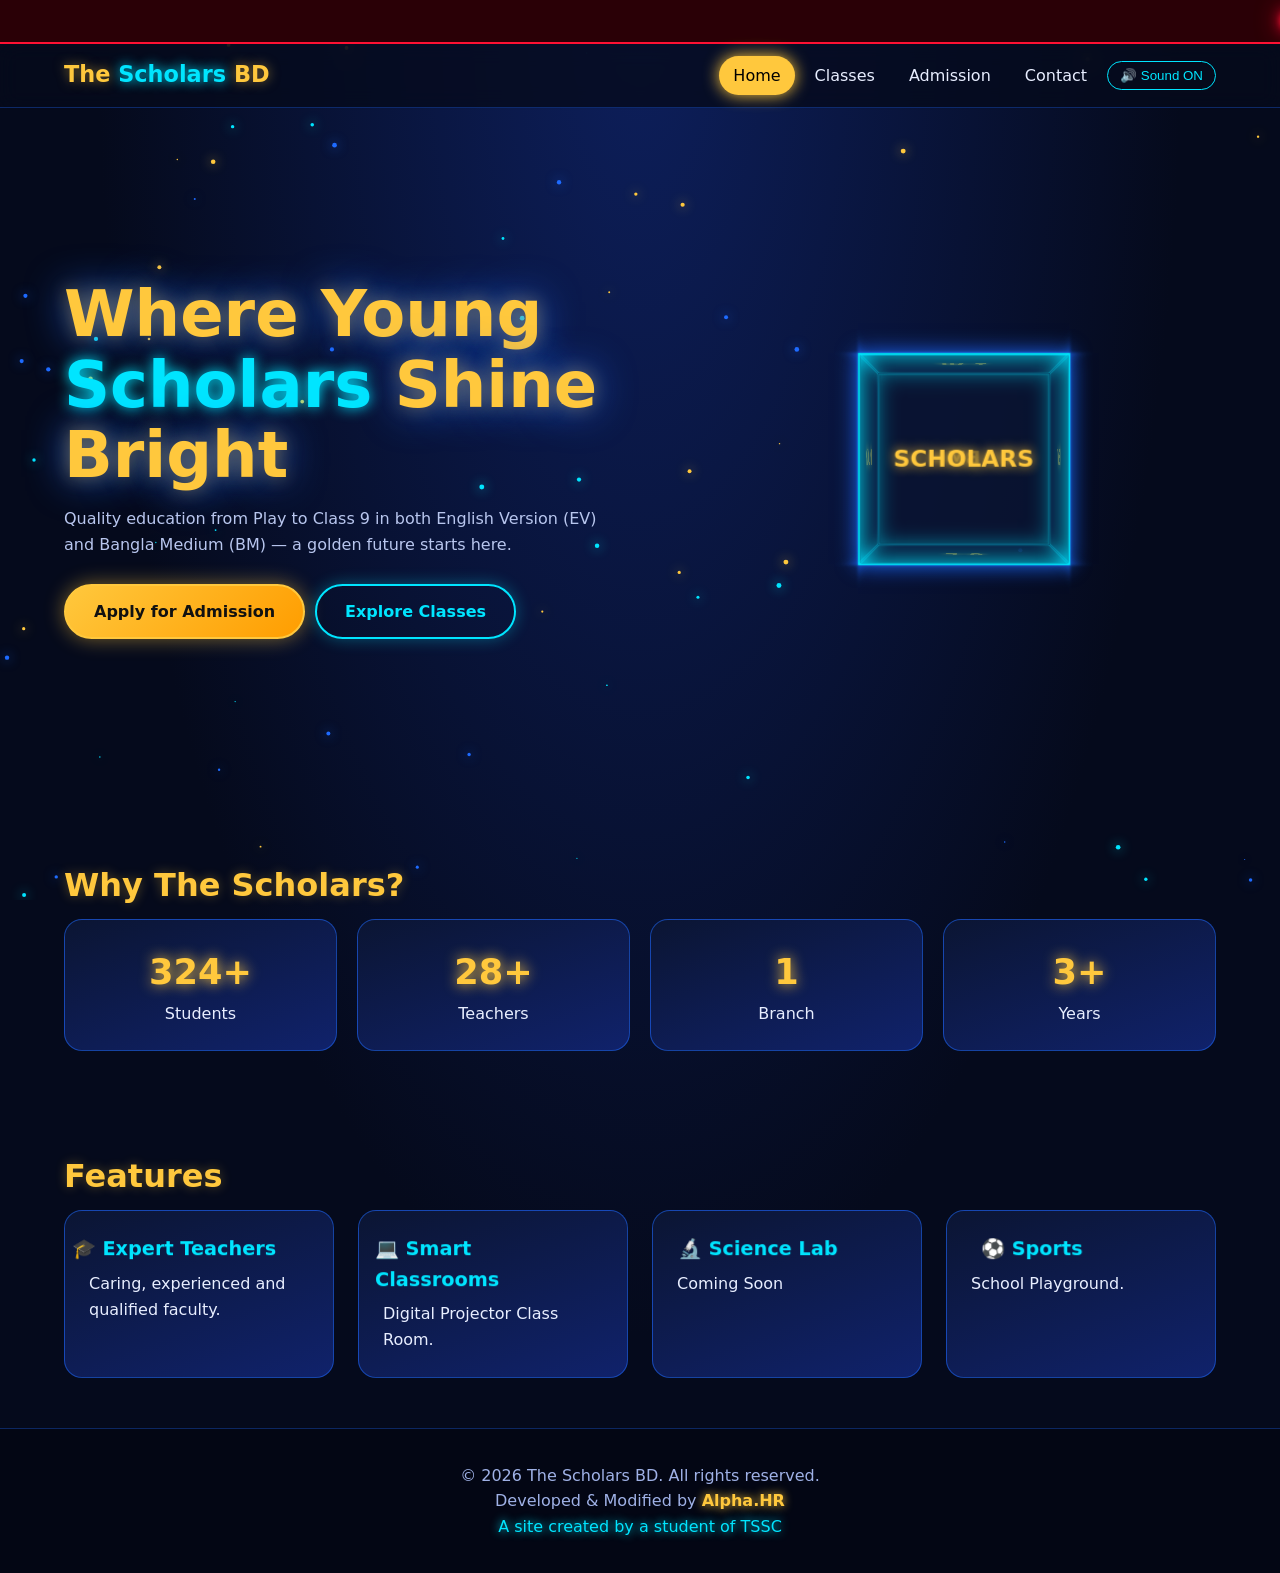
<file: index.html>
<!DOCTYPE html><html lang="en"><head><meta charset="utf-8"><meta name="viewport" content="width=device-width,initial-scale=1"><title>Home | The Scholars BD</title><link rel="stylesheet" href="assets/style.css"></head><body>
<canvas id="fx"></canvas>
<div class="notice"><span>🔴 NOTICE: Admission Open 2027 — Play, Nursery, Junior 1 &amp; Class 2–9 (English Version &amp; Bangla Medium) — Apply Now! 🔴</span></div>
<nav><a class="logo" href="index.html">The <b>Scholars</b> BD</a><div class="links"><a class="l on" href="index.html">Home</a><a class="l" href="classes.html">Classes</a><a class="l" href="admission.html">Admission</a><a class="l" href="contact.html">Contact</a><button id="snd">🔊 Sound ON</button></div></nav>
<main><div class="hero"><div><h1>Where Young <em>Scholars</em> Shine Bright</h1><p class="sub">Quality education from Play to Class 9 in both English Version (EV) and Bangla Medium (BM) — a golden future starts here.</p><a class="btn" href="admission.html">Apply for Admission</a><a class="btn b" href="classes.html">Explore Classes</a></div>
<div class="stage"><div class="cube"><div>SCHOLARS</div><div>EV</div><div>BM</div><div>PLAY</div><div>JR-1</div><div>2–9</div></div></div></div>
<section><h2>Why The Scholars?</h2><div class="stats"><div class="card"><b data-n="356" data-s="+">0</b><p>Students</p></div><div class="card"><b data-n="28" data-s="+">0</b><p>Teachers</p></div><div class="card"><b data-n="1" data-s="">0</b><p>Branch</p></div><div class="card"><b data-n="3" data-s="+">0</b><p>Years</p></div></div></section>
<section><h2>Features</h2><div class="grid"><div class="card"><h3>🎓 Expert Teachers</h3><p>Caring, experienced and qualified faculty.</p></div><div class="card"><h3>💻 Smart Classrooms</h3><p>Digital Projector Class Room.</p></div><div class="card"><h3>🔬 Science Lab</h3><p>Coming Soon</p></div><div class="card"><h3>⚽ Sports </h3><p>School Playground.</p></div></div></section></main>
<footer><p>© 2026 The Scholars BD. All rights reserved.</p><p>Developed &amp; Modified by <b>Alpha.HR</b></p><p class="n">A site created by a student of TSSC</p></footer>
<script src="assets/script.js"></script></body></html>
</file>
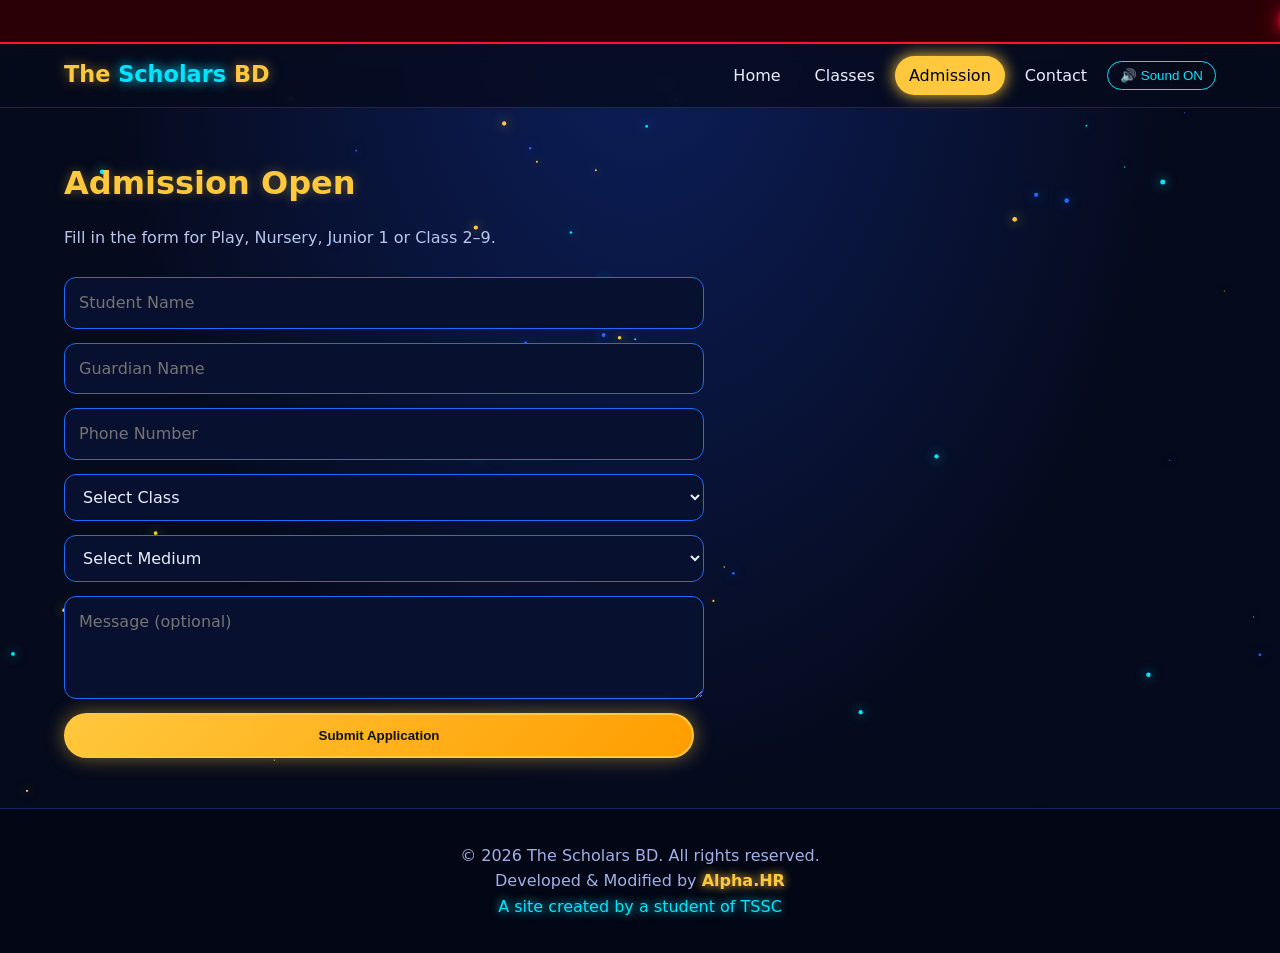
<file: admission.html>
<!DOCTYPE html><html lang="en"><head><meta charset="utf-8"><meta name="viewport" content="width=device-width,initial-scale=1"><title>Admission | The Scholars BD</title><link rel="stylesheet" href="assets/style.css"></head><body>
<canvas id="fx"></canvas>
<div class="notice"><span>🔴 NOTICE: Admission Open 2027 — Play, Nursery, Junior 1 &amp; Class 2–9 (English Version &amp; Bangla Medium) — Apply Now! 🔴</span></div>
<nav><a class="logo" href="index.html">The <b>Scholars</b> BD</a><div class="links"><a class="l" href="index.html">Home</a><a class="l" href="classes.html">Classes</a><a class="l on" href="admission.html">Admission</a><a class="l" href="contact.html">Contact</a><button id="snd">🔊 Sound ON</button></div></nav>
<main><section><h2>Admission Open</h2><p class="sub">Fill in the form for Play, Nursery, Junior 1 or Class 2–9.</p><form id="adm"><input required placeholder="Student Name"><input required placeholder="Guardian Name"><input required type="tel" placeholder="Phone Number"><select required><option value="">Select Class</option><option>Play</option><option>Nursery</option><option>Junior 1</option><option>Class 2</option><option>Class 3</option><option>Class 4</option><option>Class 5</option><option>Class 6</option><option>Class 7</option><option>Class 8</option><option>Class 9</option></select><select required><option value="">Select Medium</option><option>EV – English Version</option><option>BM – Bangla Medium</option></select><textarea rows="3" placeholder="Message (optional)"></textarea><button class="btn" type="submit">Submit Application</button></form></section></main>
<footer><p>© 2026 The Scholars BD. All rights reserved.</p><p>Developed &amp; Modified by <b>Alpha.HR</b></p><p class="n">A site created by a student of TSSC</p></footer>
<script src="assets/script.js"></script></body></html>
</file>
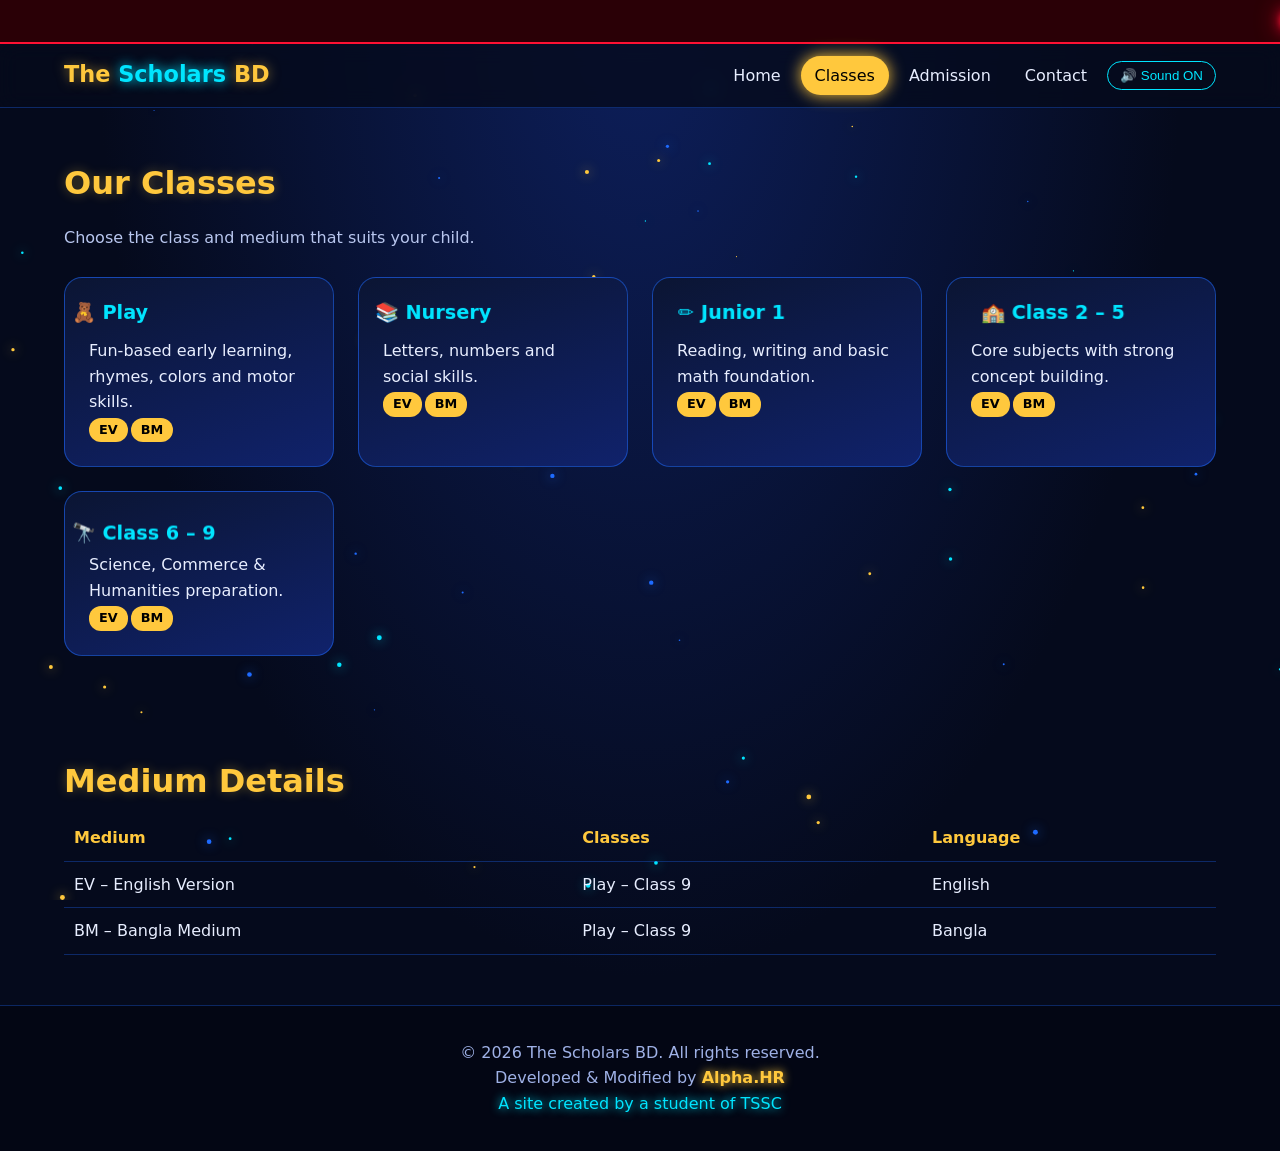
<file: classes.html>
<!DOCTYPE html><html lang="en"><head><meta charset="utf-8"><meta name="viewport" content="width=device-width,initial-scale=1"><title>Classes | The Scholars BD</title><link rel="stylesheet" href="assets/style.css"></head><body>
<canvas id="fx"></canvas>
<div class="notice"><span>🔴 NOTICE: Admission Open 2027 — Play, Nursery, Junior 1 &amp; Class 2–9 (English Version &amp; Bangla Medium) — Apply Now! 🔴</span></div>
<nav><a class="logo" href="index.html">The <b>Scholars</b> BD</a><div class="links"><a class="l" href="index.html">Home</a><a class="l on" href="classes.html">Classes</a><a class="l" href="admission.html">Admission</a><a class="l" href="contact.html">Contact</a><button id="snd">🔊 Sound ON</button></div></nav>
<main><section><h2>Our Classes</h2><p class="sub">Choose the class and medium that suits your child.</p><div class="grid"><div class="card"><h3>🧸 Play</h3><p>Fun-based early learning, rhymes, colors and motor skills.</p><span class="tag">EV</span><span class="tag">BM</span></div><div class="card"><h3>📚 Nursery</h3><p>Letters, numbers and social skills.</p><span class="tag">EV</span><span class="tag">BM</span></div><div class="card"><h3>✏️ Junior 1</h3><p>Reading, writing and basic math foundation.</p><span class="tag">EV</span><span class="tag">BM</span></div><div class="card"><h3>🏫 Class 2 – 5</h3><p>Core subjects with strong concept building.</p><span class="tag">EV</span><span class="tag">BM</span></div><div class="card"><h3>🔭 Class 6 – 9</h3><p>Science, Commerce &amp; Humanities preparation.</p><span class="tag">EV</span><span class="tag">BM</span></div></div></section><section><h2>Medium Details</h2><table><tr><th>Medium</th><th>Classes</th><th>Language</th></tr><tr><td>EV – English Version</td><td>Play – Class 9</td><td>English</td></tr><tr><td>BM – Bangla Medium</td><td>Play – Class 9</td><td>Bangla</td></tr></table></section></main>
<footer><p>© 2026 The Scholars BD. All rights reserved.</p><p>Developed &amp; Modified by <b>Alpha.HR</b></p><p class="n">A site created by a student of TSSC</p></footer>
<script src="assets/script.js"></script></body></html>
</file>
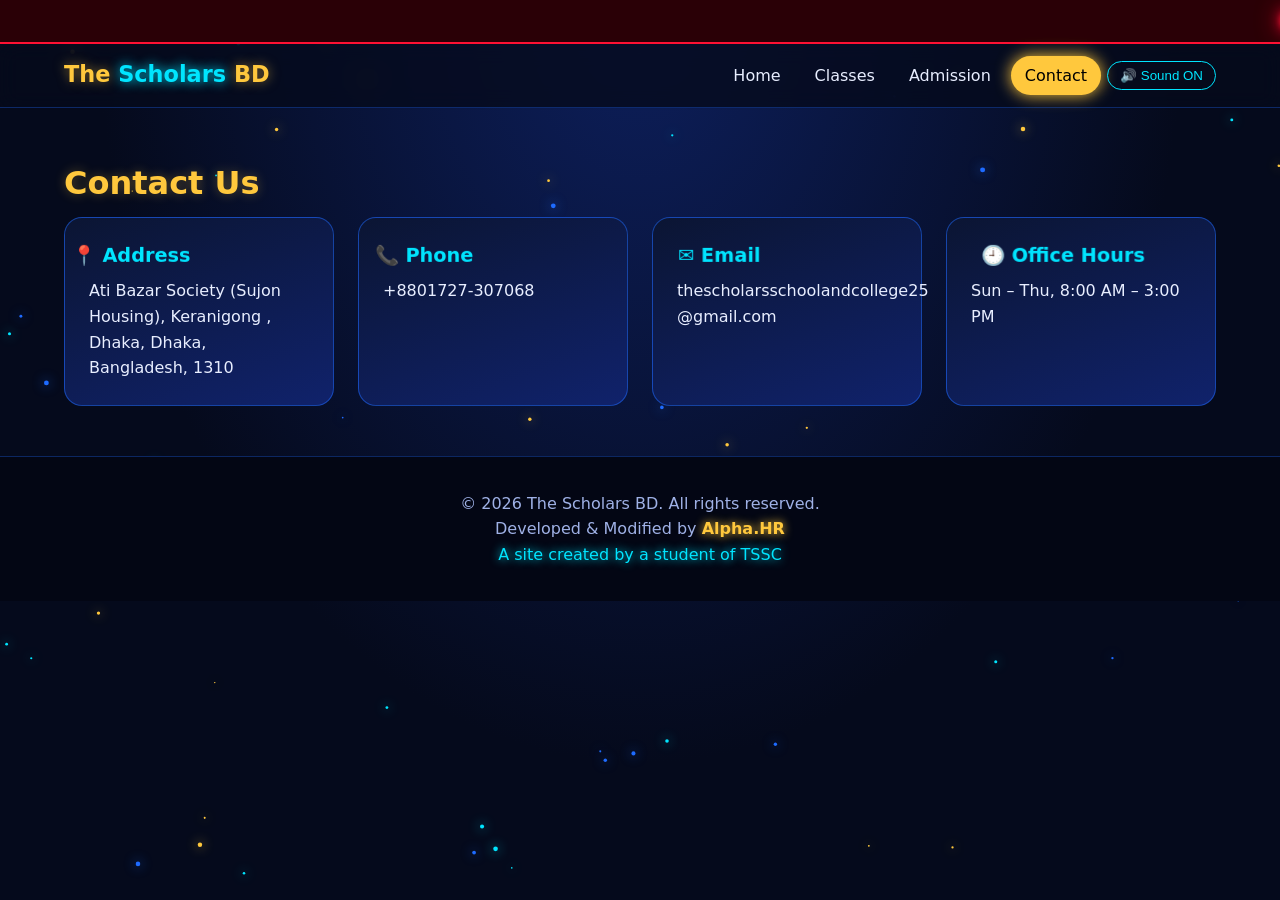
<file: contact.html>
<!DOCTYPE html><html lang="en"><head><meta charset="utf-8"><meta name="viewport" content="width=device-width,initial-scale=1"><title>Contact | The Scholars BD</title><link rel="stylesheet" href="assets/style.css"></head><body>
<canvas id="fx"></canvas>
<div class="notice"><span>🔴 NOTICE: Admission Open 2027 — Play, Nursery, Junior 1 &amp; Class 2–9 (English Version &amp; Bangla Medium) — Apply Now! 🔴</span></div>
<nav><a class="logo" href="index.html">The <b>Scholars</b> BD</a><div class="links"><a class="l" href="index.html">Home</a><a class="l" href="classes.html">Classes</a><a class="l" href="admission.html">Admission</a><a class="l on" href="contact.html">Contact</a><button id="snd">🔊 Sound ON</button></div></nav>
<main><section><h2>Contact Us</h2><div class="grid"><div class="card"><h3>📍 Address</h3><p>Ati Bazar Society (Sujon Housing), Keranigong , Dhaka, Dhaka, Bangladesh, 1310</p></div><div class="card"><h3>📞 Phone</h3><p>+8801727-307068</p></div><div class="card"><h3>✉️ Email</h3><p>
thescholarsschoolandcollege25
  @gmail.com</p></div><div class="card"><h3>🕘 Office Hours</h3><p>Sun – Thu, 8:00 AM – 3:00 PM</p></div></div></section></main>
<footer><p>© 2026 The Scholars BD. All rights reserved.</p><p>Developed &amp; Modified by <b>Alpha.HR</b></p><p class="n">A site created by a student of TSSC</p></footer>
<script src="assets/script.js"></script></body></html>
</file>
<file: assets/style.css>
:root {
    --gold: #ffc83d;
    --blue: #1e6bff;
    --neon: #00e5ff;
    --bg: #050a1c;
    --card: #0b1533;
    --tx: #e8eeff;
}

* {
    box-sizing: border-box;
    margin: 0;
}

html {
    scroll-behavior: smooth;
}

body {
    font-family: 'Segoe UI', system-ui, sans-serif;
    background: radial-gradient(
        ellipse at top,
        #0d1f5c,
        var(--bg) 60%
    );
    color: var(--tx);
    min-height: 100vh;
    line-height: 1.6;
    overflow-x: hidden;
}

#fx {
    position: fixed;
    inset: 0;
    z-index: 0;
    pointer-events: none;
}

main,
header,
footer,
.notice {
    position: relative;
    z-index: 1;
}

/* Notice Bar */
.notice {
    background: #2a0006;
    border-bottom: 2px solid #ff1133;
    color: #fff;
    overflow: hidden;
    white-space: nowrap;
    padding: 8px 0;
    font-weight: 700;
    animation: redglow 1.2s infinite alternate;
}

.notice span {
    display: inline-block;
    padding-left: 100%;
    animation: scroll 26s linear infinite;
    text-shadow:
        0 0 6px #ff1133,
        0 0 14px #ff1133,
        0 0 26px #ff0033;
}

@keyframes scroll {
    to {
        transform: translateX(-100%);
    }
}

@keyframes redglow {
    from {
        box-shadow: 0 0 6px #ff1133;
    }

    to {
        box-shadow:
            0 0 28px #ff1133,
            0 0 50px #ff003388;
    }
}

/* Navigation */
nav {
    display: flex;
    flex-wrap: wrap;
    gap: 6px;
    align-items: center;
    justify-content: space-between;
    padding: 12px 5%;
    background: #050a1ccc;
    backdrop-filter: blur(10px);
    position: sticky;
    top: 0;
    z-index: 5;
    border-bottom: 1px solid #1e6bff55;
}

.logo {
    font-size: 1.4rem;
    font-weight: 800;
    color: var(--gold);
    text-shadow: 0 0 12px #ffc83d88;
    text-decoration: none;
}

.logo b {
    color: var(--neon);
    text-shadow: 0 0 12px var(--neon);
}

nav .links {
    display: flex;
    gap: 6px;
    flex-wrap: wrap;
    align-items: center;
}

nav a.l {
    color: var(--tx);
    text-decoration: none;
    padding: 7px 14px;
    border-radius: 20px;
    transition: 0.25s;
}

nav a.l:hover,
nav a.on {
    color: #000;
    background: var(--gold);
    box-shadow: 0 0 16px var(--gold);
}

#snd {
    background: none;
    border: 1px solid var(--neon);
    color: var(--neon);
    border-radius: 20px;
    padding: 6px 12px;
    cursor: pointer;
}

/* Hero Section */
.hero {
    display: grid;
    grid-template-columns: 1.1fr 0.9fr;
    gap: 30px;
    align-items: center;
    padding: 70px 5%;
    min-height: 78vh;
}

h1 {
    font-size: clamp(2.2rem, 5vw, 4rem);
    line-height: 1.1;
    color: var(--gold);
    text-shadow:
        0 0 18px #ffc83d66,
        0 0 40px #1e6bff;
}

h1 em {
    font-style: normal;
    color: var(--neon);
    text-shadow: 0 0 14px var(--neon);
}

h2 {
    font-size: 2rem;
    color: var(--gold);
    margin-bottom: 8px;
    text-shadow: 0 0 12px #ffc83d55;
}

p.sub {
    max-width: 560px;
    margin: 16px 0 26px;
    color: #b8c6ee;
}

/* Buttons */
.btn {
    display: inline-block;
    padding: 13px 28px;
    border-radius: 30px;
    border: 2px solid var(--gold);
    background: linear-gradient(
        135deg,
        var(--gold),
        #ff9d00
    );
    color: #111;
    font-weight: 800;
    text-decoration: none;
    box-shadow: 0 0 20px #ffc83d77;
    transition: 0.25s;
    margin-right: 10px;
    cursor: pointer;
}

.btn:hover {
    transform: translateY(-3px) scale(1.04);
    box-shadow: 0 0 34px var(--gold);
}

.btn.b {
    background: transparent;
    color: var(--neon);
    border-color: var(--neon);
    box-shadow: 0 0 16px #00e5ff55;
}

/* 3D Cube */
.stage {
    perspective: 900px;
    display: grid;
    place-items: center;
    height: 340px;
}

.cube {
    width: 190px;
    height: 190px;
    position: relative;
    transform-style: preserve-3d;
    animation: spin 14s linear infinite;
}

.cube div {
    position: absolute;
    inset: 0;
    display: grid;
    place-items: center;
    font-weight: 800;
    font-size: 1.3rem;
    color: var(--gold);
    background: #0b153399;
    border: 2px solid var(--neon);
    box-shadow:
        0 0 22px var(--neon) inset,
        0 0 18px #1e6bff;
    text-shadow: 0 0 10px var(--gold);
}

.cube div:nth-child(1) {
    transform: translateZ(95px);
}

.cube div:nth-child(2) {
    transform: rotateY(90deg) translateZ(95px);
}

.cube div:nth-child(3) {
    transform: rotateY(180deg) translateZ(95px);
}

.cube div:nth-child(4) {
    transform: rotateY(-90deg) translateZ(95px);
}

.cube div:nth-child(5) {
    transform: rotateX(90deg) translateZ(95px);
}

.cube div:nth-child(6) {
    transform: rotateX(-90deg) translateZ(95px);
}

@keyframes spin {
    to {
        transform: rotateX(360deg) rotateY(360deg);
    }
}

/* Sections */
section {
    padding: 50px 5%;
}

/* Grid Layout */
.grid {
    display: grid;
    grid-template-columns: repeat(
        auto-fit,
        minmax(230px, 1fr)
    );
    gap: 24px;
    perspective: 1000px;
}

/* Cards */
.card {
    background: linear-gradient(
        160deg,
        var(--card),
        #10226b
    );
    border: 1px solid #1e6bff88;
    border-radius: 18px;
    padding: 24px;
    transition:
        transform 0.15s,
        box-shadow 0.3s;
    transform-style: preserve-3d;
    box-shadow: 0 0 0 #0000;
}

.card:hover {
    box-shadow:
        0 0 28px #00e5ff66,
        0 0 8px #ffc83d55;
    border-color: var(--neon);
}

.card h3 {
    color: var(--neon);
    margin-bottom: 6px;
    transform: translateZ(30px);
}

.card .tag {
    display: inline-block;
    background: var(--gold);
    color: #000;
    border-radius: 12px;
    padding: 2px 10px;
    font-size: 0.8rem;
    font-weight: 700;
    margin: 3px 3px 0 0;
}

/* Statistics */
.stats {
    display: flex;
    gap: 20px;
    flex-wrap: wrap;
}

.stats .card {
    flex: 1;
    text-align: center;
    min-width: 150px;
}

.stats b {
    font-size: 2.2rem;
    color: var(--gold);
    text-shadow: 0 0 14px var(--gold);
}

/* Forms */
form {
    max-width: 640px;
    display: grid;
    gap: 14px;
}

input,
select,
textarea {
    width: 100%;
    padding: 12px 14px;
    border-radius: 12px;
    border: 1px solid #1e6bff;
    background: #07102e;
    color: var(--tx);
    font: inherit;
}

input:focus,
select:focus,
textarea:focus {
    outline: none;
    border-color: var(--neon);
    box-shadow: 0 0 14px var(--neon);
}

/* Tables */
table {
    width: 100%;
    border-collapse: collapse;
}

td,
th {
    padding: 10px;
    border-bottom: 1px solid #1e6bff55;
    text-align: left;
}

th {
    color: var(--gold);
}

/* Footer */
footer {
    text-align: center;
    padding: 34px 5%;
    border-top: 1px solid #1e6bff55;
    color: #9fb1e6;
    background: #030614;
}

footer b {
    color: var(--gold);
    text-shadow: 0 0 10px var(--gold);
}

footer .n {
    color: var(--neon);
    text-shadow: 0 0 10px var(--neon);
}

/* Responsive Design */
@media (max-width: 800px) {
    .hero {
        grid-template-columns: 1fr;
        padding-top: 40px;
    }
}

/* Accessibility */
@media (prefers-reduced-motion: reduce) {
    * {
        animation: none !important;
    }
}
</file>
